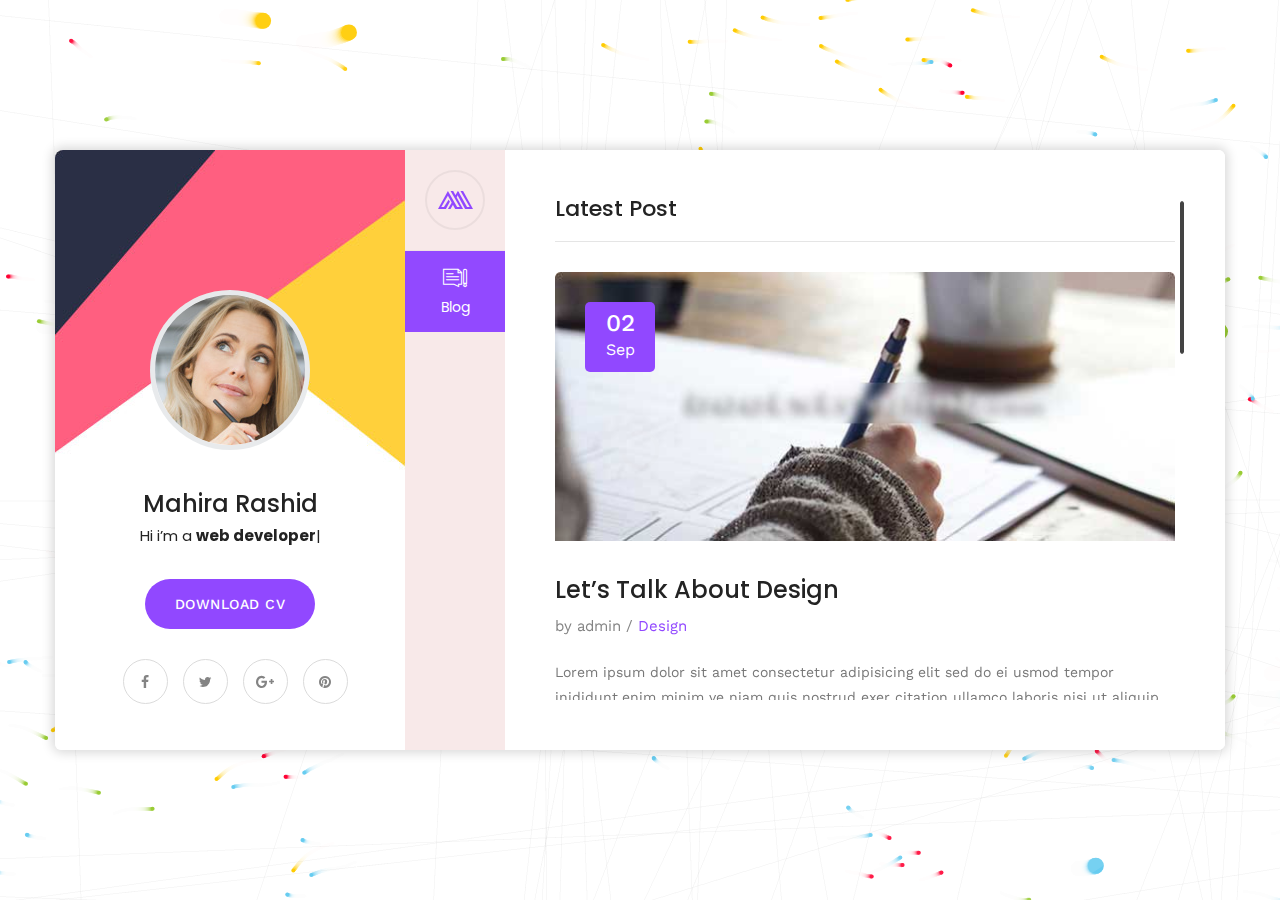
<file: blog-single.html>
﻿<!DOCTYPE html>
<html lang="en">
<head>
<meta charset="utf-8">
<title>Mahira | VCard | CV HTML Template</title>
<!-- Stylesheets -->
<link href="css/bootstrap.css" rel="stylesheet">
<link href="css/style.css" rel="stylesheet">
<link href="css/responsive.css" rel="stylesheet">

<!--Favicon-->
<link rel="shortcut icon" href="images/favicon.png" type="image/x-icon">
<link rel="icon" href="images/favicon.png" type="image/x-icon">
<!-- Responsive -->
<meta http-equiv="X-UA-Compatible" content="IE=edge">
<meta name="viewport" content="width=device-width, initial-scale=1.0, maximum-scale=1.0, user-scalable=0">
<!--[if lt IE 9]><script src="js/html5shiv.js"></script><![endif]-->
<!--[if lt IE 9]><script src="js/respond.js"></script><![endif]-->
</head>

<body>

<div class="page-wrapper default-version">
 	
    <!-- Preloader -->
    <div class="preloader"></div>

    <div class="page-background">
        <div class="image-1"><img src="images/icons/shape/icon-1.png" class="now-in-view" alt=""></div>
        <div class="image-7"><img src="images/icons/shape/icon-7.png" class="now-in-view" alt=""></div>
        <canvas id="canvas"></canvas>
    </div>

    <!-- Mobile menu -->
    <div class="mobile-menu">
        <div class="container">
            <!--Nav Outer-->
            <div class="nav-outer clearfix">
                <div class="logo"><a href="index.html"><img src="images/logo.png" alt=""></a></div>
                <!-- Main Menu -->
                <nav class="main-menu">
                    <div class="navbar-header">
                        <!-- Toggle Button -->      
                        <button type="button" class="navbar-toggle" data-toggle="collapse" data-target=".navbar-collapse">
                            <span class="icon-bar"></span>
                            <span class="icon-bar"></span>
                            <span class="icon-bar"></span>
                        </button>
                    </div>
                    
                    <div class="navbar-collapse collapse scroll-nav clearfix">
                        <ul class="navigation clearfix">
                            
                            <li class="current"><a href="#home">Home</a></li>
                            <li><a href="#about">About</a></li>
                            <li><a href="#resume">Resume</a></li>
                            <li><a href="#services">Services</a></li>
                            <li><a href="#work">Works</a></li>
                            <li><a href="#blog">Blog</a></li>
                            <li><a href="#contact">Contact</a></li>

                         </ul>
                    </div>
                </nav>
                <!-- Main Menu End-->                        
            </div>
            <!--Nav Outer End-->            
        </div>
    </div>
 	
    <div class="card-outer">
        <div class="scroll-box">
            <div class="container" data-animation-in="fadeInLeft" data-animation-out="fadeOutLeft">
                <div class="card-wrapper">
                    <div class="author-info" style="background-image:url(images/background/3.jpg)">
                        <div class="image"><img src="images/resource/user.png" alt=""></div>
                        <div class="author">
                            <h3>Mahira Rashid</h3>
                            <div class="designation">
                                Hi i’m
                                <div class="typing-title">
                                    <p>a <strong>web developer.</strong></p>
                                    <p>a <strong>web Designer.</strong></p>
                                    <p>a <strong>photographer.</strong></p>
                                </div>
                                <span class="typed-title"></span>
                            </div>
                        </div>
                        <div class="link-btn">
                            <a href="#" class="theme-btn btn-style-one">Download CV</a>
                        </div>
                        <ul class="social-icon-two">
                            <li><a href="#"><span class="fa fa-facebook"></span></a></li>
                            <li><a href="#"><span class="fa fa-twitter"></span></a></li>
                            <li><a href="#"><span class="fa fa-google-plus"></span></a></li>
                            <li><a href="#"><span class="fa fa-pinterest"></span></a></li>
                        </ul>
                    </div>
                    <div class="card-inner-box offsetleft">
                        <header class="header">
                            <ul class="main-menu">
                                <li class="home"><a class="logo" href="index.html"><img src="images/logo.png" alt=""></a></li>
                                <li class="active"><a href="#blog"><i class="flaticon-blog"></i>Blog</a></li>
                            </ul>
                        </header>

                        <!-- card item -->
                        <div class="card-blog single-post card-item active" id="blog" style="background-image:url(images/background/2.jpg)">
                            <div class="card-inner">
                                <h4 class="title">Latest Post</h4>
                                <div class="news-block">
                                    <div class="inner-box">
                                        <div class="image">
                                            <img src="images/resource/blog-1.jpg" alt="">
                                        </div>
                                        <div class="date"><strong>02</strong> <br>Sep</div>
                                        <div class="lower-content">
                                            <h4>Let’s Talk About Design</h4>
                                            <div class="post-meta">by admin  /  <span>Design</span></div>
                                            <div class="text">
                                                <p>Lorem ipsum dolor sit amet consectetur adipisicing elit sed do ei usmod tempor inididunt.enim minim ve niam quis nostrud exer citation ullamco laboris nisi ut aliquip ex commodo conse inquat duis aute irure dolor.cepteur sint occaecat cupidatat non proident sunt culpa qui officia deserunt.</p>
                                                <p>Enim ipsam voluptatem quia voluptas sit aspernatur aut odit aut fugit sed quia consequuntur. magni dolores eos ratione voluptatem sequinesc. neque porro quisquam est qui dolorem ipsum quia dolor sit amet consectetur.</p>
                                            </div>
                                        </div>
                                    </div>
                                </div>
                                <!-- share box -->
                                <ul class="share-box">
                                    <li><strong>Tags:</strong></li>
                                    <li><a href="#">Idea,</a></li>
                                    <li><a href="#">Service,</a></li>
                                    <li><a href="#">Growth</a></li>
                                </ul>
                                <!-- Comments Area -->
                                <div class="comments-area">
                                    <div class="group-title"><h2>02 Comments</h2></div>
                                    
                                    <!--Comment Box-->
                                    <div class="comment-box">
                                        <div class="comment">
                                            <div class="author-thumb"><img src="images/resource/author-2.jpg" alt=""></div>
                                            <div class="comment-inner">
                                                <div class="comment-info clearfix"><strong>Neil Roberts</strong><div class="comment-time">26 Nov,2018 At 8:30am</div></div>
                                                <div class="text">Bring to the table win-win survival strategies to ensure proactive domination. At the end of the day, going forward</div>
                                                <a class="comment-reply" href="#"><span class="icon fa fa-mail-reply"></span> Reply</a>
                                            </div>
                                        </div>
                                    </div>
                                    
                                    <!--Comment Box-->
                                    <div class="comment-box">
                                        <div class="comment">
                                            <div class="author-thumb"><img src="images/resource/author-3.jpg" alt=""></div>
                                            <div class="comment-inner">
                                                <div class="comment-info clearfix"><strong>Edward Chapman</strong><div class="comment-time">26 Nov,2018 At 8:30am</div></div>
                                                <div class="text">Bring to the table win-win survival strategies to ensure proactive domination. At the end of the day, going forward</div>
                                                <a class="comment-reply" href="#"><span class="icon fa fa-mail-reply"></span> Reply</a>
                                            </div>
                                        </div>
                                    </div>
                                    
                                </div>
                                <!-- Contact Form -->
                                <div class="contact-form">
                                    <!--Comment Form-->
                                    <form method="post" action="sendemail.php" id="contact-form">
                                        <div class="row clearfix">
                                            
                                            <div class="col-md-6 form-group">
                                                <input type="text" name="username" placeholder="Name" required>
                                            </div>
                                            
                                            <div class="col-md-6 form-group">
                                                <input type="email" name="email" placeholder="Email" required>
                                            </div>

                                            <div class="col-lg-12 col-md-12 form-group">
                                                <textarea name="message" placeholder="Message"></textarea>
                                            </div>
                                            
                                            <div class="col-lg-12 col-md-12 form-group">
                                                <button class="theme-btn btn-style-two" type="submit" name="submit-form">Submit Now </button>
                                            </div>
                                            
                                        </div>
                                    </form>
                                        
                                </div>
                                <!--End Contact Form -->
                            </div>
                        </div>
                        <!-- end item -->

                    </div>
                </div>
                    
            </div>
        </div>
            
    </div>

</div>
<!--End pagewrapper-->


<script src="js/jquery.js"></script> 

<script src="js/bootstrap.min.js"></script>
<script src="js/jquery.mCustomScrollbar.concat.min.js"></script>
<script src="js/owl.js"></script>
<script src="js/wow.js"></script>
<script src="js/appear.js"></script>
<script src="js/jquery.fancybox.js"></script>
<script src="js/element-in-view.js"></script>
<script src="js/knob.js"></script>
<script src="js/validate.js"></script>
<script src="js/mousemoveparallax.js"></script>
<script src="js/pagenav.js"></script>
<script src="js/jquery-type.js"></script>
<script src="js/particle-alone.js"></script>
<script src="js/jquery.nicescroll.min.js"></script>
<script src="js/script.js"></script>

<!--Google Map APi Key-->
<script src="http://ditu.google.cn/maps/api/js?key=AIzaSyATY4Rxc8jNvDpsK8ZetC7JyN4PFVYGCGM"></script>
<script src="js/gmaps.js"></script>
<script src="js/map-script.js"></script>
<!--End Google Map APi-->

</body>
</html>
</file>
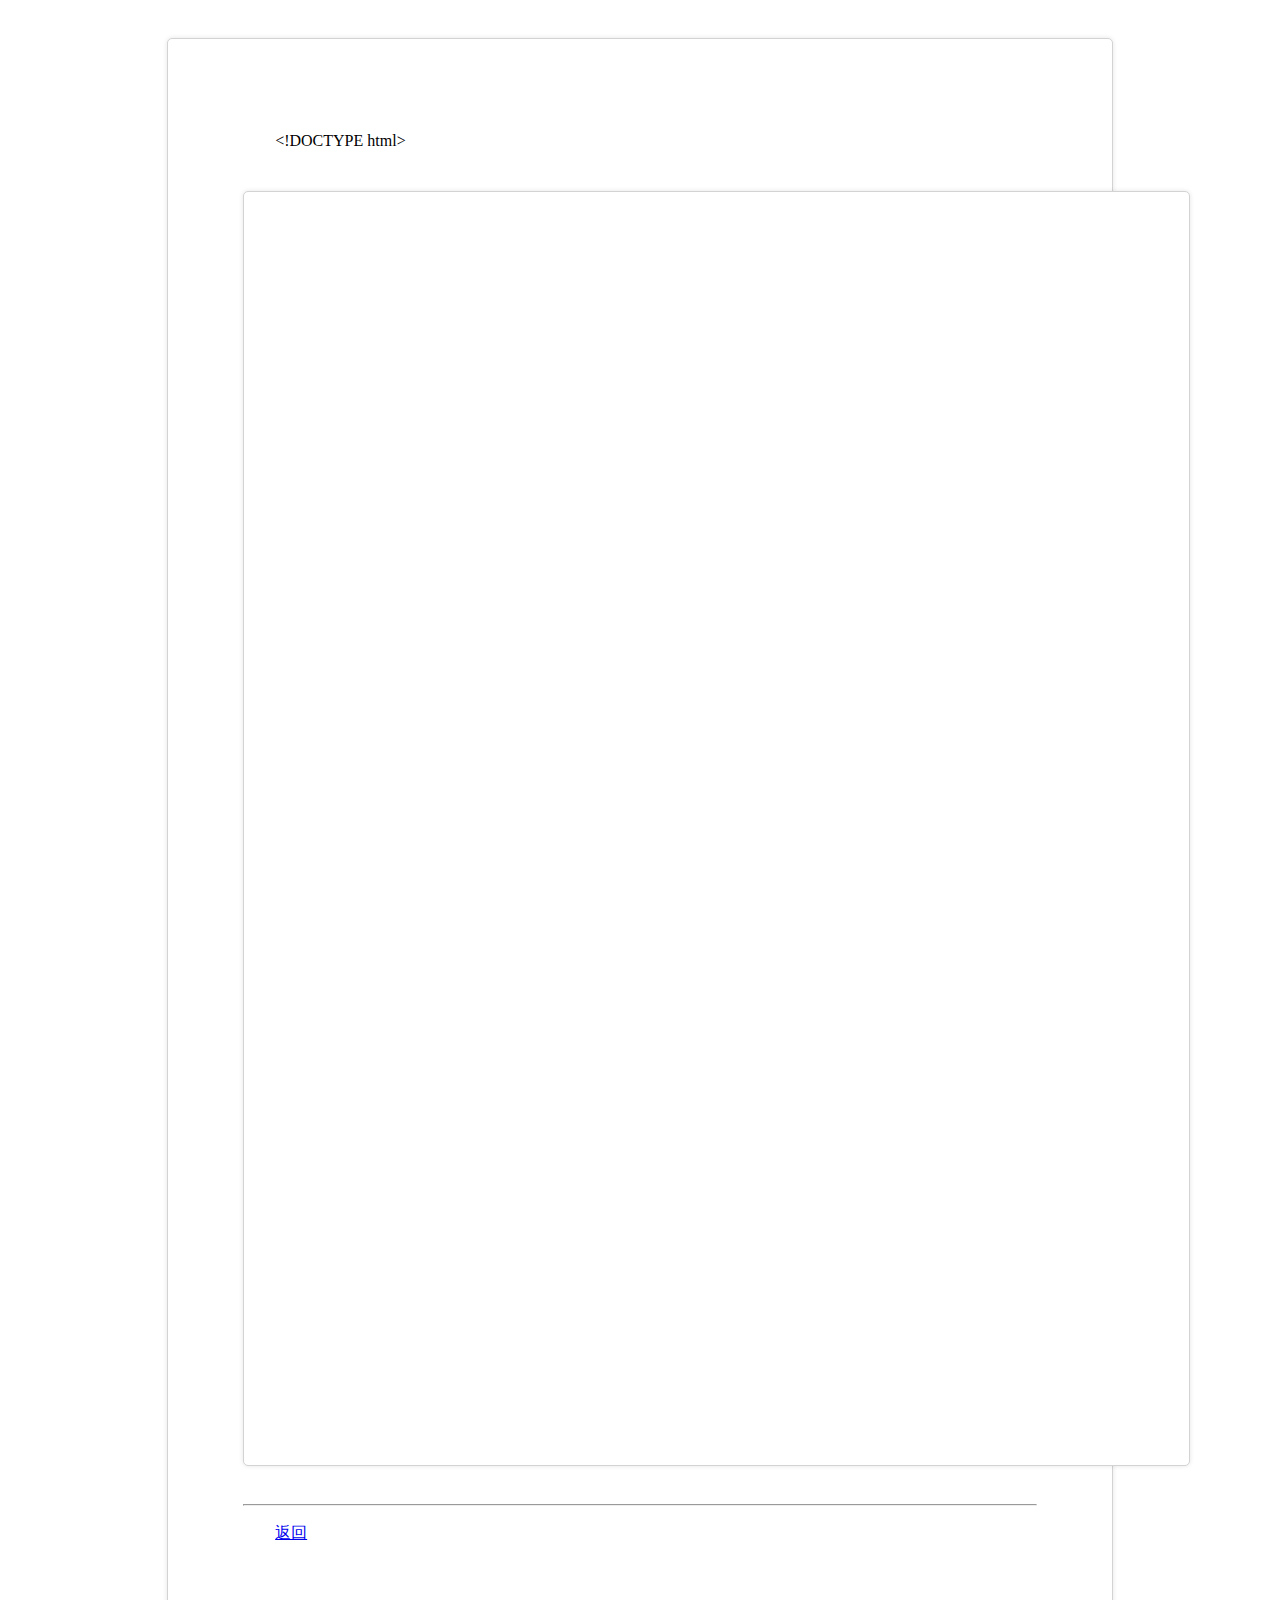
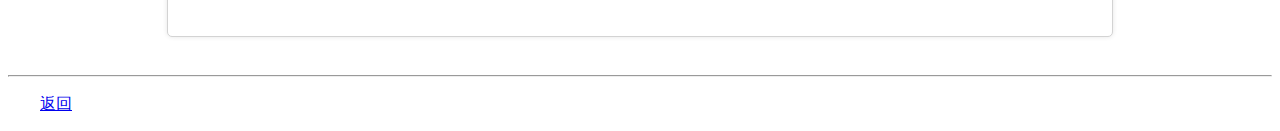
<file: showmd.html>
<!DOCTYPE html>
<html lang="zh-cmn-Hans">

<head>
  <meta charset="UTF-8">
  <meta name="viewport" content="width=device-width, initial-scale=1.0">
  <meta http-equiv="X-UA-Compatible" content="ie=edge">
  <title>Prism代码语法高亮</title>

  <!--<link href="https://cdn.bootcss.com/prism/1.25.0/themes/prism-okaidia.css" rel="stylesheet">-->
  <link rel="stylesheet" href="/css/font-awesome.min.css">

  <link href="/css/prism.css" rel="stylesheet">
  <link href="/css/prism-line-numbers.css" rel="stylesheet">
  <script src="/js/marked.js" type="text/javascript" charset="utf-8"></script>
  <script src="/js/prism.js"></script>
  <script src="/js/jquery.min.js"></script>

  <style>
    #content {
      width: 21cm;
      min-height: 29.7cm;
      padding: 2cm;
      margin: 1cm auto;
      border: 1px #D3D3D3 solid;
      border-radius: 5px;
      background: white;
      box-shadow: 0 0 5px rgba(0, 0, 0, 0.1);
    }

    mark {
      font-family: 宋体, "Courier New";
      background-color: #66FF33;
    }

    h1,
    h2 {
      text-align: center;
      font-family: "Arial", "Microsoft YaHei";
      font-weight: normal;
      line-height: 1.1;
    }

    h3,
    h4 {
      text-align: left;
      font-family: "Arial", "楷体";
      font-weight: normal;
      line-height: 1.1;
    }

    figure {
      width: 19cm;
      max-width: 19cm;
      text-align: center;
      text-indent: 0em;
    }

    figure img {
      height: auto;
      width: auto;
      max-width: 100%;
    }

    figure table {
      height: auto;
      width: auto;
      max-width: 100%;
    }

    p {
      font-family: 宋体, "verdana";
      text-indent: 2em;
      line-height: 1.4em;
    }

    ol,
    ul {
      list-style: none;
      padding: 0;
      margin: 0;
    }

    li:before {
      content: "\f00c";
      /* FontAwesome Unicode */
      font-family: FontAwesome;
      display: inline-block;
      margin-left: -0.3em;
      /* same as padding-left set on li */
      width: 1.5em;
      /* same as padding-left set on li */
    }

    li {
      text-indent: -1em;
      padding-left: 2cm;
      font-family: 宋体, "verdana";
      list-style-position: outside;
      line-height: 1.4em;
    }

    mark {
      background-color: #66FF33;
    }

    h5 {
      font-family: "Arial", "楷体";
      font-weight: normal;
      line-height: 1.1;
    }

    table.tableStyle {
      font-family: verdana, arial, sans-serif;
      font-size: 11px;
      color: #333333;
      border: 1px #999999;
      border-collapse: collapse;
      margin: 0 auto;
    }

    table.tableStyle th {
      background: #C7EDCC;
      padding: 8px;
      border: 1px solid #999999;
    }

    table.tableStyle td {
      background: #fffae0;
      padding: 8px;
      border: 1px solid #999999;
    }
  </style>
</head>

<body>

  <div id="content"></div>

  <script>
    function GetQueryValue(queryName) {
      let reg = new RegExp("(^|&)" + queryName + "=([^&]*)(&|$)", "i");
      let r = window.location.search.substr(1).match(reg);
      if (r != null) {
        return decodeURI(r[2]);
      } else {
        return null;
      }
    }

    // 向服务器发送请求
    $.ajax({
      type: "get",
      url: GetQueryValue("mdfile"),
      async: true,
      dataType: "text",
      success: function (data) {
        data = data.replace(/```mssql/g, "```sql");
        data = data.replace(/```mysql/g, "```sql");

        let ht = marked(data);
        ht = ht.replace(/<table/g, "<table class='tableStyle'");

        document.getElementById('content').innerHTML = ht.replace(/<pre/g, "<pre class='line-numbers'");

        $('#content code').map(function () {
          Prism.highlightElement(this);
        });

        $("[class |='line-numbers language']").dblclick(function () {
          const oInput = document.createElement('textarea');
          // 把文字放进input中，供复制
          oInput.value = $(this).text();
          document.body.appendChild(oInput);
          // 选中创建的input
          oInput.select();
          // 执行复制方法， 该方法返回bool类型的结果，告诉我们是否复制成功
          const copyResult = document.execCommand('copy')
          // 操作中完成后 从Dom中删除创建的input
          document.body.removeChild(oInput)
          // 根据返回的复制结果 给用户不同的提示
          if (copyResult) {
            //alert('DDL已复制到粘贴板')
          } else {
            alert('复制失败')
          }
        });
      }
    });
  </script>
  <hr>
  <p><a href="javascript:history.go(-1)">返回</a></p>

</body>

</html>
</file>
<file: css/responsive.css>
@media only screen and (max-width: 1900px){

	.page-wrapper{
		overflow:hidden;
	}
}


@media only screen and (min-width: 1200px){
	.container {
		padding: 0px;
	}
}

@media only screen and (max-width: 1200px){

}

@media only screen and (max-width: 1199px) and (min-width: 768px){
	.author-info {
		left: 15px;
	}
}

@media only screen and (max-width: 1199px){
	.main-menu .navbar-collapse {
	   max-height:300px;
	   float:none;
	   width:100%;
	   padding:10px 0px 0px;
	   border:none;
	   margin:0px 0px 15px;
	   -ms-border-radius:3px;
	   -moz-border-radius:3px;
	   -webkit-border-radius:3px;
	   -o-border-radius:3px;
	   border-radius:3px;
	   box-shadow:none;
	}

	.main-menu .collapse.in,
	.main-menu .collapsing{
		padding:10px 0px 0px;
		border:none;
		margin:0px 0px 15px;
		-ms-border-radius:3px;
		-moz-border-radius:3px;
		-webkit-border-radius:3px;
		-o-border-radius:3px;
		border-radius:3px;
		box-shadow:none;	
		background: #333;
	}

	.main-menu .navbar-header{
		position:relative;
		float:none;
		display:block;
		width:100%;
		right:0px;
		padding: 10px 0;
		text-align: right;
	}
	
	.main-menu .navbar-header .navbar-toggle{
		display:inline-block;
		z-index:20;
		border:1px solid #9147ff;
		float:none;
		margin:0px 0px 0px 0px;
		border-radius:0px;
		background:#9147ff;
	}
	
	.main-menu .navbar-header .navbar-toggle .icon-bar{
		background:#ffffff;	
	}
	
	.main-menu .navbar-collapse > .navigation{
		margin:0px !important;
		width:100% !important;
		border-top:none;
		padding: 15px 0;
		background: #333;
	}
	
	.main-menu .navbar-collapse > .navigation > li{
		margin:0px !important;
		float:none !important;
		padding:0px !important;
		width:100%;
	}
	
	.main-menu .navigation > li > a,
	.main-menu .navigation > li > ul:before{
		border:none;	
	}
	
	.main-menu .navbar-collapse > .navigation > li > a{
		padding:10px 10px !important;
		border:none !important;
		font-size: 16px !important;
		font-weight: 500;
	}
	
	.main-menu .navigation li.dropdown > a:after,
	.main-menu .navigation > li.dropdown > a:before,
	.main-menu .navigation > li > ul > li > a::before,
	.main-menu .navigation > li > ul > li > ul > li > a::before{
		color:#ffffff !important;
		right:15px;
		font-size:16px;
		display:none !important;
	}
	
	.main-menu .navbar-collapse > .navigation > li > ul,
	.main-menu .navbar-collapse > .navigation > li > ul > li > ul{
		position:relative;
		border:none;
		float:none;
		visibility:visible;
		opacity:1;
		display:none;
		margin:0px;
		left:auto !important;
		right:auto !important;
		top:auto !important;
		padding:0px;
		outline:none;
		width:100%;
		background:#333333;
		-webkit-border-radius:0px;
		-ms-border-radius:0px;
		-o-border-radius:0px;
		-moz-border-radius:0px;
		border-radius:0px;
		transition:none !important;
		-webkit-transition:none !important;
		-ms-transition:none !important;
		-o-transition:none !important;
		-moz-transition:none !important;
	}
		
	.main-menu .navbar-collapse > .navigation > li > ul,
	.main-menu .navbar-collapse > .navigation > li > ul > li > ul{
		border-top:1px solid rgba(255,255,255,1) !important;	
	}
	
	.main-menu .navbar-collapse > .navigation > li,
	.main-menu .navbar-collapse > .navigation > li > ul > li,
	.main-menu .navbar-collapse > .navigation > li > ul > li > ul > li{
		border-bottom:none;
		opacity:1 !important;
		top:0px !important;
		left:0px !important;
		visibility:visible !important;
	}
	
	.main-menu .navbar-collapse > .navigation > li > ul > li:first-child,
	.main-menu .navbar-collapse > .navigation > li > ul > li > ul > li:first-child{
		border-top:none !important;	
	}
	
	.main-menu .navbar-collapse > .navigation > li:first-child{
		border:none;	
	}
	
	.main-menu .navbar-collapse > .navigation > li > a,
	.main-menu .navbar-collapse > .navigation > li > ul > li > a,
	.main-menu .navbar-collapse > .navigation > li > ul > li > ul > li > a{
		padding: 10px 25px !important;
		line-height:22px;
		color:#ffffff;
		background:#333333;
		text-align:left;
		display: block;
	}
	
	.main-menu .navbar-collapse > .navigation > li > a:hover,
	.main-menu .navbar-collapse > .navigation > li > a:active,
	.main-menu .navbar-collapse > .navigation > li > a:focus{
		background:#9147ff;
	}
	
	.main-menu .navbar-collapse > .navigation > li:hover > a,
	.main-menu .navbar-collapse > .navigation > li > ul > li:hover > a,
	.main-menu .navbar-collapse > .navigation > li > ul > li > ul > li:hover > a,
	.main-menu .navbar-collapse > .navigation > li.current > a,
	.main-menu .navbar-collapse > .navigation > li.current-menu-item > a{
		background:#333333;
		color:#9147ff !important;
	}
	
	.main-menu .navbar-collapse > .navigation li.dropdown .dropdown-btn,
	.header-style-two .nav-outer .btn-outer{
		display:block;
	}
	
	.main-menu .navbar-collapse > .navigation li.dropdown:after,
	.main-menu .navigation > li > ul:before,
	.main-slider .bordered-layer,
	.featured-block-two .inner-box .number,
	.testimonial-section .owl-nav,
	.main-slider .text br{
		display:none !important;	
	}
	
	.fixed-header .info-options,
	.testimonial-section .owl-carousel{
		padding:0px !important;
	}
	.navbar-collapse.collapse {
		display: none !important;
	}
	.navbar-collapse.collapse.in {
		display: block !important;
	}
	.navbar-collapse.collapse {
	    height: auto!important;
	    padding-bottom: 0;
	    overflow-y: scroll !important;
	    overflow-x: visible!important;
	}
	
	/**/
	.card-outer .card-wrapper {
	    background: transparent;
	}
	.default-version .card-outer .card-wrapper {
		box-shadow: none;
	}
	.parallax-container {
		display: none;
	}
	.card-outer {
		position: relative;
		display: block;
		padding-top: 15px;
	}
	.card-outer .card-inner-box.offsetleft {
		margin-left: 0px;
	}
	.author-info {
		position: relative;
		display: none;
	}
	.card-inner-box .card-item {
	    left:  0!important;
	    position: relative;
	    background-color: #fff;
	    padding-left: 0;
	    padding-right: 0;
	    max-width: 100%;
	}

	.header {
		display: none;
	    bottom:  inherit;
	    background: white;
	    top: 8px;
	}

	.header ul li a.logo {margin: 0;height:  inherit;width:  inherit;border-radius:  inherit;line-height: 61px;padding: 9.5px 0px;border:  0px;}

	.header ul li {
	    border-bottom: 0px;
	    display:  inline-block;
	    vertical-align:  middle;
	    margin-bottom: 5px;
	}

	.header ul li:before {
	    display: none;
	}

	.header ul li.active a.logo {
	    background-color: #f8e9e9;
	}
	.card-outer .card-inner-box {
		margin-top: 65px;
		background: transparent;
		
	}
	.card-outer .card-inner-box.offsetleft {
		transform: translate(0px);
	}
	.card-inner-box .card-item {
	    opacity: 1 !important;
	    visibility: visible !important;
	    z-index: 10;
	    animation-name: none;
	    border-top-left-radius: 6px !important;
	    border-bottom-left-radius: 6px !important;
	}
	.page-background #canvas {
		display: none;
	}
	.contact-form {
	    position: relative;
	}
	.mobile-menu {
		display: block;
	}
	.card-item .card-inner {
		overflow: visible !important;
	}

}

@media only screen and (max-width: 767px){

}

@media only screen and (max-width: 500px){
	.news-block .date {
		top: 0;
		left: 0;
	}
}
</file>
<file: css/prism.css>
/* PrismJS 1.25.0
https://prismjs.com/download.html#themes=prism&languages=[base64]&plugins=line-numbers+jsonp-highlight+inline-color */
code[class*=language-],pre[class*=language-]{color:#000;background:0 0;text-shadow:0 1px #fff;font-family:Consolas,Monaco,'Andale Mono','Ubuntu Mono',monospace;font-size:1em;text-align:left;white-space:pre;word-spacing:normal;word-break:normal;word-wrap:normal;line-height:1.5;-moz-tab-size:4;-o-tab-size:4;tab-size:4;-webkit-hyphens:none;-moz-hyphens:none;-ms-hyphens:none;hyphens:none}code[class*=language-] ::-moz-selection,code[class*=language-]::-moz-selection,pre[class*=language-] ::-moz-selection,pre[class*=language-]::-moz-selection{text-shadow:none;background:#b3d4fc}code[class*=language-] ::selection,code[class*=language-]::selection,pre[class*=language-] ::selection,pre[class*=language-]::selection{text-shadow:none;background:#b3d4fc}@media print{code[class*=language-],pre[class*=language-]{text-shadow:none}}pre[class*=language-]{padding:1em;margin:.5em 0;overflow:auto}:not(pre)>code[class*=language-],pre[class*=language-]{background:#f5f2f0}:not(pre)>code[class*=language-]{padding:.1em;border-radius:.3em;white-space:normal}.token.cdata,.token.comment,.token.doctype,.token.prolog{color:#708090}.token.punctuation{color:#999}.token.namespace{opacity:.7}.token.boolean,.token.constant,.token.deleted,.token.number,.token.property,.token.symbol,.token.tag{color:#905}.token.attr-name,.token.builtin,.token.char,.token.inserted,.token.selector,.token.string{color:#690}.language-css .token.string,.style .token.string,.token.entity,.token.operator,.token.url{color:#9a6e3a;background:hsla(0,0%,100%,.5)}.token.atrule,.token.attr-value,.token.keyword{color:#07a}.token.class-name,.token.function{color:#dd4a68}.token.important,.token.regex,.token.variable{color:#e90}.token.bold,.token.important{font-weight:700}.token.italic{font-style:italic}.token.entity{cursor:help}
pre[class*=language-].line-numbers{position:relative;padding-left:3.8em;counter-reset:linenumber}pre[class*=language-].line-numbers>code{position:relative;white-space:inherit}.line-numbers .line-numbers-rows{position:absolute;pointer-events:none;top:0;font-size:100%;left:-3.8em;width:3em;letter-spacing:-1px;border-right:1px solid #999;-webkit-user-select:none;-moz-user-select:none;-ms-user-select:none;user-select:none}.line-numbers-rows>span{display:block;counter-increment:linenumber}.line-numbers-rows>span:before{content:counter(linenumber);color:#999;display:block;padding-right:.8em;text-align:right}
span.inline-color-wrapper{background:url([data-uri]);background-position:center;background-size:110%;display:inline-block;height:1.333ch;width:1.333ch;margin:0 .333ch;box-sizing:border-box;border:1px solid #fff;outline:1px solid rgba(0,0,0,.5);overflow:hidden}span.inline-color{display:block;height:120%;width:120%}
</file>
<file: css/style.css>
/* Mahira HTML Template*/

/************ TABLE OF CONTENTS ***************
1. Fonts
2. Reset
3. Global
4. Header
5. About
6. Resume
7. Services
8. Works
9. Blog
10. Contact
**********************************************/

/*** 

====================================================================
	Fonts
====================================================================

 ***/

@import url('https://fonts.googleapis.com/css?family=Poppins:400,500,600,700,800|Work+Sans:400,500,700');

/*font-family: 'Poppins', sans-serif;
font-family: 'Work Sans', sans-serif;*/

@import url('font-awesome.css');
@import url('flaticon.css');
@import url('animate.css');
@import url('owl.css');
@import url('jquery-ui.css');
@import url('jquery.fancybox.min.css');
@import url('jquery.mCustomScrollbar.min.css');
@import url('custom-animate.css');
@import url('multi-scroll.css');

/*** 

====================================================================
	Reset
====================================================================

 ***/

* {
	margin:0px;
	padding:0px;
	border:none;
	outline:none;
}

/*** 

====================================================================
	Global Settings
====================================================================

 ***/

body {
	font-size:15px;
	color:#777777;
	line-height:1.7em;
	font-weight:400;
	background:#ffffff;
	-webkit-font-smoothing: antialiased;
	-moz-font-smoothing: antialiased;
	font-family: 'Work Sans', sans-serif;
}

a{
	text-decoration:none;
	cursor:pointer;
	color:#fc6183;
}

a:hover,a:focus,a:visited{
	text-decoration:none;
	outline:none;
}

h1,h2,h3,h4,h5,h6 {
	position:relative;
	font-weight:normal;
	background:none;
	margin:0px;
	line-height:1.6em;
	font-family: 'Poppins', sans-serif;
}

textarea{
	overflow:hidden;
}

p{
	font-size: 14px;
	position:relative;
	line-height:1.8em;	
	margin-bottom: 0;
	color: #777777;
}

::-webkit-input-placeholder{color: inherit;}
::-moz-input-placeholder{color: inherit;}
::-ms-input-placeholder{color: inherit;}

.auto-container{
	position:static;
	max-width:1200px;
	padding:0px 15px;
	margin:0 auto;
}

.medium-container{
	max-width:850px;
}

.page-wrapper{
	position:relative;
	margin:0 auto;
	width:100%;
	min-width:300px;
	background-position: center;
	background-repeat: repeat;
}

.page-wrapper.bg-lines{
	background-image: url(../images/icons/line.png);
}


ul,li{
	list-style:none;
	padding:0px;
	margin:0px;	
}

.centered{
	text-align:center;	
}

.theme-btn{
	display:inline-block;
	letter-spacing: .5px;
	transition:all 0.3s ease;
	-moz-transition:all 0.3s ease;
	-webkit-transition:all 0.3s ease;
	-ms-transition:all 0.3s ease;
	-o-transition:all 0.3s ease;
}

/*Btn Style One*/
.btn-style-one{
	position:relative;
	font-size:14px;
	line-height:22px;
	text-align: center;
	padding:14px 30px;
	color:#ffffff;
	font-weight:500;
	text-transform: uppercase;
	letter-spacing:.5px;
	-webkit-border-radius: 40px;
	-moz-border-radius: 40px;
	-ms-border-radius: 40px;
	-o-border-radius: 40px;
	border-radius: 40px;
	background: #9147ff;
}

.btn-style-one:hover{
	color: #fff;
	background: #222;
}

/*Btn Style two*/
.btn-style-two{
	position:relative;
	font-size:14px;
	line-height:22px;
	text-align: center;
	padding: 13px 30px;
	color:#222;
	font-weight:500;
	text-transform: uppercase;
	letter-spacing:.5px;
	-webkit-border-radius: 40px;
	-moz-border-radius: 40px;
	-ms-border-radius: 40px;
	-o-border-radius: 40px;
	border-radius: 40px;
	background: transparent;
	border: 1px solid #d9d9d9;
}

.btn-style-two:hover{
	color: #ffffff;
	background: #9147ff;
	border-color: #9147ff;
}


/*Social Icon One*/

.social-icon-one{
	position:relative;
}

.social-icon-one li{
	position:relative;
	margin-left:10px;
	display:inline-block;
}

.social-icon-one li a{
	font-size:14px;
	color:#111111;
}

.social-icon-one li a:hover{
	color:#1d1d1d;
}

/*Social Icon two*/

.social-icon-two{
	position:relative;
}

.social-icon-two li{
	position:relative;
	margin-left:10px;
	display:inline-block;
}

.social-icon-two li a{
	font-size:14px;
	color: #848484;
	height:  45px;
	width:  45px;
	text-align:  center;
	line-height:  45px;
	border: 1px solid #dbdbdb;
	display:  inline-block;
	border-radius: 50%;
	transition: .5s ease;
}

.social-icon-two li a:hover{
	color:#fff;
	background-color: #9147ff;
}

.theme_color{
	color:#fc6183;	
}

.preloader{
	position:fixed;
	left:0px;
	top:0px;
	width:100%;
	height:100%;
	z-index:999999;
	background-color:#ffffff;
	background-position:center center;
	background-repeat:no-repeat;
	background-image:url(../images/icons/preloader.svg);
}

img{
	display:inline-block;
	max-width:100%;
	height:auto;	
}

/* page background */
.page-background {
	position: fixed;
    overflow: hidden;
    top: 0;
    left: 0;
    width: 100%;
    height: 100%;
	background-image: -moz-linear-gradient( 110deg, rgb(145,71,255) 0%, rgb(121,39,245) 100%);
    background-image: -webkit-linear-gradient( 110deg, rgb(145,71,255) 0%, rgb(121,39,245) 100%);
    background-image: -ms-linear-gradient( 110deg, rgb(145,71,255) 0%, rgb(121,39,245) 100%);
}

.page-background .image-1 {
	position: absolute;
	left: 0;
	top: 0;
}

.page-background .image-7 {
	position: absolute;
	right: 0;
	bottom: 0px;
}

/* parallax container */

.parallax-container {
    position: absolute;
    left: 0;
    top: 0;
    width: 100%;
    height: 100%;
}

.parallax-container .image-2 {
	position: absolute;
	left: 120px;
	top: 50%;
}

.parallax-container .image-3 {
	position: absolute;
	left: 50%;
	top: 90px;
}

.parallax-container .image-4 {
	position: absolute;
	right: 30%;
	top: 5px;
}

.parallax-container .image-5 {
	position: absolute;
	right: 150px;
	bottom: 50%;
}

.parallax-container .image-6 {
	position: absolute;
	left: 30%;
	bottom: 50px;
}


.card-outer {
    position: fixed;
    display: flex;
    flex-direction: row;
    flex-wrap: wrap;
    justify-content:  center;
    align-items:  center;
    height:  100%;
    width:  100%;
    top:  0;
    left:  0;
}

.card-outer .container {
	position: relative;
}


/*** 

====================================================================
	Header
====================================================================

 ***/

.header {
	position: absolute;
	left: 0;
	top: 0;
	bottom: 0;
	background-color: #f8e9e9;
	border-radius: 5px;
	transition: .5s ease;
	z-index: 99;
	overflow: hidden;
}

.card-outer .card-inner-box.offsetleft .header {
	border-radius: 0px;
}

.header ul {
	text-align: center;
}

.header ul li {
	position: relative;
	min-width: 100px;
	border-bottom: 1px solid #f0e2e2;
}

.header ul li:last-child {
	border-bottom: 0px;
}

.header ul li a.logo {
    border: 2px solid #ebdddd;
    border-radius: 50%;
    height: 60px;
    width: 60px;
    padding: 0 0;
    line-height: 54px;
    margin: 20px auto;
}

.header ul li.active a.logo {
	background-color: transparent;
}

.header ul li a {
	position: relative;
	color: #212121;
	padding: 15px 21px 12px;

	display:  block;
	font-size:  14px;
	font-family:  'Poppins', sans-serif;
	background: #f8e9e9;
	z-index: 99;
}

.header ul li:before {
	position: absolute;
	content: '';
	background-color: #9147ff;
	height: 50px;
	width: 50px;
	right: 10px;
	top: 15px;
	transform: rotate(45deg);
	transition:  .5s ease;
}

.header ul li.active:before {
	right: 0;
	z-index: 99;
}

.header ul li.home:before {
	display: none;
}

.header ul li a i {
	display:  block;
	color: #838383;
	font-size: 24px;
	margin-bottom: 3px;
}

.header ul li.active a {
    background: #9147ff;
    color: #fff;
}

.header ul li.active a i {
    color: #fff;
}

/* Mobile menu */

.mobile-menu {
    background: #fff;
    position: fixed;
    top: 0;
    left: 0;
    width: 100%;
    z-index: 9999;
    display: none;
    box-shadow: 0 0 40px rgba(0, 0, 0, 0.1);
}

.mobile-menu .nav-outer {
	position: relative;
}

.mobile-menu .logo {
    position: absolute;
    left: 0;
    top: 0;
    z-index: 99;
    border-right: 1px solid #ececec;
    padding: 13px 0;
    padding-right: 24px;
}

/*** 

====================================================================
	Card item
====================================================================

 ***/

.card-outer .card-wrapper {
	background-color: #fff;
	border-radius: 7px;
	overflow: hidden;
}

.card-outer .card-inner-box {
	position: relative;
	min-height: 600px;
	background-image: -moz-linear-gradient( 110deg, rgb(145,71,255) 0%, rgb(121,39,245) 100%);
	background-image: -webkit-linear-gradient( 110deg, rgb(145,71,255) 0%, rgb(121,39,245) 100%);
	background-image: -ms-linear-gradient( 110deg, rgb(145,71,255) 0%, rgb(121,39,245) 100%);
	transition: 1s ease;
}

.card-outer .card-inner-box.offsetleft {
	transition: .5s ease;
	transform: translate(350px);
}

.card-item {
    position: absolute;
    border-radius: 6px;
    border-top-left-radius: 0px;
    border-bottom-left-radius: 0px;
    top: 0;
    left: 100px;
    right: 0;
    bottom: 0;
    opacity: 0;
    visibility: hidden;
    z-index: 8;
    max-width: 720px;
}

.card-inner-box.active .card-item {
	border-top-left-radius: 0px;
	border-bottom-left-radius: 0px;
    background-repeat: no-repeat;
    background-position: right center;
}

.card-item .card-inner {
	height: 100%;
	transition: .5s ease;
}

.card-inner-box .card-home {
	text-align: center;
	left: 120px;
	background-position: center;
	background-repeat: no-repeat;
	background-size: cover;
	border-radius: 6px;
	max-width: 1050px;
	padding-top: 80px;
}

.card-item.active {
	opacity: 1;
	visibility: visible;
	z-index: 10;
	transition: visibility 1s linear, opacity 0.5s linear;
}

.card-item.hide-item {
	opacity: 0;
	visibility: hidden;
	z-index: 9;
}

.card-home .image {
	width: 160px;
	height: 160px;
	margin: 0 auto;
	margin-bottom: 25px;
	background: #fff;
	border-radius: 50%;
}

.card-home .image img {
	border: 5px solid rgba(31, 53, 67, 0.10);
	border-radius: 50%;
}

.card-home .author h3 {
	font-weight: 500;
	color: #222;
}

.card-home .author .designation {
	font-family: 'Poppins', sans-serif;
	font-size: 15px;
	margin-bottom: 25px;
	color: #222;
}

.card-home .text {
	font-size: 18px;
	max-width: 600px;
	margin: 0 auto;
	margin-bottom: 25px;
	color: #222;
}

.card-home .link-btn {
	margin-bottom: 20px;
}

.card-home .theme-btn {
	margin: 7px 10px;
	min-width: 180px;
}

/* author info */
.author-info {
	position: absolute;
	left: 0px;
	top: 0;
	bottom: 0;
	text-align: center;
	padding: 50px 15px;
	padding-top: 140px;
	min-width: 350px;
	border-bottom-left-radius: 6px;
	border-top-left-radius: 8px;
	background-repeat: no-repeat;
	background-position: center;
}

.author-info .image {
	width: 160px;
	height: 160px;
	border-radius: 50%;
	margin: 0 auto;
	margin-bottom: 35px;
	background: #fff;
}

.author-info .image img {
	border: 5px solid rgba(31, 53, 67, 0.10);
	border-radius: 50%;
}

.author-info .author h3 {
	font-weight: 500;
	color: #222;
}

.author-info .author .designation {
	font-family: 'Poppins', sans-serif;
	font-size: 15px;
	margin-bottom: 30px;
	color: #222;
}

.author-info .text {
	font-size: 18px;
	max-width: 600px;
	margin: 0 auto;
	margin-bottom: 30px;
	color: #222;
}

.author-info .link-btn {
	margin-bottom: 30px;
}

.author-info .theme-btn {
	margin: 0 10px;
}

/*** 

====================================================================
	About Us	
====================================================================

***/

.card-about {
	padding: 50px 50px;
}

.card-about .title {
	font-size: 22px;
	font-weight: 500;
	color: #222;
	margin-bottom: 20px;
}

.card-about .text {
	position: relative;
	margin-bottom: 20px;
}

.card-about .info-list {
	margin-bottom: 28px;
	padding-bottom: 20px;
	border-bottom: 1px solid #e5e5e5;
}

.card-about .list-style-one {
	position: relative;
}

.card-about .list-style-one li {
	position: relative;
	color: #848484;
	margin-bottom: 10px;
}

.card-about .list-style-one li strong {
	color: #222;
}

.skill-section .row{
	margin: 0 -60px;
}

.skill-section .skill-block{
	padding: 0 60px;
}

.skill-block{
	position: relative;
	margin-bottom: 30px;
	text-align:  left;
}

.skill-block .inner-box{
	position: relative;
	display:  inline-block;
}

.skill-block .graph-outer{
	position: relative;
	left: 0;
	top: 0;
	text-align: center;
	display: inline-block;
}

.skill-block .graph-outer .count-box{
    position: absolute;
    left: 0;
    top: 50%;
    width: 100%;
    font-size: 20px;
    color: #222222;
    font-weight: 300;
    line-height: 40px;
    margin-top: -20px;
}

.skill-block h3{
	position: relative;
	font-size: 15px;
	line-height: 1.2em;
	color: #222222;
	font-weight: 400;
	text-align:  center;
	font-family:  'Work Sans', sans-serif;
	margin-top: 5px;
}

.skill-block .sub-title{
	display: block;
	font-size: 12px;
	line-height: 18px;
	color: #00aeef;
	font-weight: 400;
	margin-top: 3px;
}

.skill-block .text{
	position: relative;	
	font-size: 18px;
	line-height: 28px;
	color: #555555;
	font-weight: 300;
	margin-top: 15px;
}


/*** 

====================================================================
	Resume Section
====================================================================

***/

.card-resume{
	padding: 50px 50px;
}

.card-resume .title {
    font-size: 22px;
    font-weight: 500;
    color: #222;
    margin-bottom: 15px;
    padding-bottom: 10px;
    border-bottom: 1px solid #e5e5e5;
    margin-top: -9px;
}

.card-resume .timeline-column{
	position:relative;
	margin-bottom: 40px;
}

.card-resume .timeline-column .inner{
	position:relative;
	padding-left: 13px;
	padding-bottom:2px;
}

.card-resume .timeline-column .inner:before{
	content:'';
	position:absolute;
	left: 12px;
	top: 60px;
	border-left:1px solid #d0d0d0;
	bottom: 0;
}

.card-resume .timeline-column .col-header{
	position:relative;
	padding-left: 22px;
	margin-bottom: 5px;
}

.card-resume .timeline-column .col-header h2{
	position:relative;
	font-size: 18px;
	color: #222;
	font-weight: 500;
	text-transform:capitalize;
	line-height:42px;
}

.dark-layout .card-resume .timeline-column .col-header h2{
	color:#ffffff;
}

.card-resume .timeline-column .col-header .icon-box{
	position:absolute;
	left: -26px;
	top: -4px;
}

.card-resume .timeline-column .col-header .icon-box .icon-inner{
	position:relative;
	width:52px;
	height:52px;	
}

.dark-layout .card-resume .timeline-column .col-header .icon-box .icon{
	color:#1e1e1e;	
}


.card-resume .timeline-column .col-header .icon-box .icon{
	position:relative;
	display:block;
	width:52px;
	height:52px;
	text-align:center;
	color:#9147ff;
	font-size:24px;
	line-height:52px;
	z-index:1;
}

.card-resume .timeline-column .timeline-block{
	position:relative;
	margin-bottom: 28px;
}

.card-resume .timeline-column .timeline-block:last-child{
	margin-bottom:0px;	
}

.card-resume .timeline-column .timeline-block .inner-box{
	position:relative;
	padding-left:30px;
}

.card-resume .timeline-column .timeline-block .date{
	position:relative;
	display:inline-block;
	margin-bottom: 9px;
	line-height:24px;
	font-size:14px;
	color:#222;
	font-weight:400;
	font-family: 'Poppins', sans-serif;
}

.card-resume .timeline-column .timeline-block .date span {
	color: #9147ff;
}

.card-resume .timeline-column .timeline-block h4{
	position: relative;
	font-size:16px;
	color:#333333;
	font-weight: 500;
	margin-bottom: 5px;
}

.card-resume .timeline-column .timeline-block h4:before{
	content:'';
	position:absolute;
	left: -37px;
	top:4px;
	width: 13px;
	height: 13px;
	border: 2px solid #9147ff;
	border-radius:50%;
	background:  #fff;
}

.card-resume .timeline-column .timeline-block .text{
	font-size:14px;
}

/*** 

====================================================================
	Services Section
====================================================================

***/

.card-services{
	padding: 50px 50px;
}

.card-services .title {
    font-size: 22px;
    font-weight: 500;
    color: #222;
    margin-bottom: 15px;
    padding-bottom: 20px;
    border-bottom: 1px solid #e5e5e5;
    margin-top: -9px;
}

.services-block {
	position: relative;
}

.services-block .inner-box {
	position: relative;
	padding-left: 95px;
	margin-top: 40px;
	min-height: 100px;
}

.services-block .icon-box {
	position: absolute;
	left: 0;
	top: 0;
	color: #9147ff;
	height: 75px;
	width: 75px;
	text-align: center;
	line-height: 73px;
	border: 1px solid #e5e5e5;
	font-size: 34px;
	border-radius: 50%;
	transition: .5s ease;
}

.services-block .icon-box span {
	position: relative;
}

.services-block:hover .icon-box {
	border-color: #9147ff;
	color: #fff;
}

.services-block .icon-box:before {
	position: absolute;
	content: '';
	background-color: #9147ff;
	left: 0;
	top: 0;
	bottom: 0;
	right: 0;
	border-radius: 50%;
	transform: scale(0);
	transition: .5s ease;
}

.services-block:hover .icon-box:before {
	transform: scale(1);
}

.services-block h4 {
	position: relative;
	font-size: 18px;
	margin-bottom: 10px;
}

.services-block h4 a {
	color: #222;
}

.services-block .text {
	margin-bottom: 10px;
}


/*** 

====================================================================
	Projects Section
====================================================================

***/

.card-projects {
	padding: 50px 50px;
}

.card-projects .title {
    font-size: 22px;
    font-weight: 500;
    color: #222;
    margin-bottom: 30px;
    padding-bottom: 15px;
    border-bottom: 1px solid #e5e5e5;
    margin-top: -9px;
}

.projects-block {
    position: relative;
    margin-bottom: 30px;
}

.projects-block .inner-box {
    position: relative;
}

.projects-block .image img {
    width: 100%;
    transition: .5s ease;
}

.projects-block:hover .image img {
	transform: scale(1.15);
}

.projects-block .image::before {
    background: rgba(145, 71, 255, 0.90);
    bottom: 0px;
    content: "";
    left: 0px;
    opacity: 0;
    position: absolute;
    right: 0px;
    top: 0px;
    z-index: 9;
    transition: all 0.4s ease-in-out 0s;
}

.projects-block:hover .image::before {
    opacity: 1;
}

.projects-block .image {
    position: relative;
    border-radius:  5px;
    overflow:  hidden;
}

.projects-block .overlay a {
    background: rgba(255, 255, 255, 1) none repeat scroll 0 0;
    border-radius: 50%;
    color: #9147ff;
    font-size: 20px;
    height: 60px;
    line-height: 60px;
    opacity: 0;
    position: absolute;
    text-align: center;
    transform: translateX(-50%) translateY(-50%) scale(0.6);
    transition: all 0.4s ease 0s;
    width: 60px;
}

.projects-block .overlay a:hover {
    background: rgba(255, 255, 255, .8) none repeat scroll 0 0;
    color: #000;
}

.projects-block:hover .overlay a {
    opacity: 1;
    transform: translateX(-50%) translateY(-50%) scale(1);
}

.projects-block .overlay {
    left: 0;
    opacity: 0;
    position: absolute;
    right: 0;
    text-align: center;
    top: 50%;
    transform: translateY(-50%);
    transition: all 0.5s ease 0s;
    z-index: 10;
}

.projects-block:hover .overlay {
    opacity: 1;
}

.projects-block .caption-title {
    bottom: 20px;
    left: 20px;
    opacity: 0;
    position: absolute;
    transition: all 0.3s ease-in-out 0s;
    z-index: 12;
}

.projects-block:hover .caption-title {
    opacity: 1;
}

.projects-block .caption-title h3 {
    color: #fff;
    font-size: 20px;
    font-weight: 500;
    text-transform: capitalize;
    transform: translateY(15px);
    transition: all 0.4s ease-in-out 0s;
}

.projects-block .caption-title h3 a {
    color: #fff;
}

.projects-block:hover .caption-title h3,
.projects-block:hover .caption-title span {
    transform: translateX(0px);
}

.projects-block .caption-title span {
    color: #fff;
    display: inline-block;
    font-size: 15px;
    line-height: 16px;
    transform: translateY(15px);
    transition: all 0.4s ease-in-out 0s;
    text-transform: capitalize;
}

.projects-block .caption-title-two {
    padding-top: 15px;
    padding-left:  20px;
    padding-bottom:  20px;
    box-shadow: 0 0 20px 1px #0000001f;
}

.projects-block .caption-title-two h3 a {
    color: #222;
    font-size: 20px;
    font-weight: 500;
    text-transform: capitalize;
}

.projects-block .caption-title-two span {
    font-size: 15px;
    line-height: 16px;
    font-weight: 500;
    text-transform: capitalize;
}

/*** 

====================================================================
	Blog Section
====================================================================

***/

.card-blog {
	padding: 50px 50px;
}

.card-blog .title {
    font-size: 22px;
    font-weight: 500;
    color: #222;
    margin-bottom: 30px;
    padding-bottom: 15px;
    border-bottom: 1px solid #e5e5e5;
    margin-top: -9px;
}

.news-block {
	position: relative;
	margin-bottom: 26px;
}

.news-block .image {
	position: relative;
}

.news-block .image img {
	border-top-left-radius: 5px;
	border-top-right-radius: 5px;
	width: 100%;
}


.news-block .image:before {
    background: rgba(0, 0, 0, 0.75);
    content: "";
    opacity: 0;
    position: absolute;
    top: 0px;
    left: 0px;
    width: 100%;
    height: 0%;
    transition: all 0.4s ease-in-out 0s;
}

.single-post .news-block .image:before {
	display: none;
}

.news-block:hover .image::before {
    opacity: 1;
    height: 100%;
}


.news-block .overlay a {
    background: rgba(255, 255, 255, 1) none repeat scroll 0 0;
    border-radius: 50%;
    color: #9147ff;
    font-size: 20px;
    height: 60px;
    line-height: 60px;
    opacity: 0;
    position: absolute;
    text-align: center;
    transform: translateX(-50%) translateY(-50%) scale(0.6);
    transition: all 0.4s ease 0s;
    width: 60px;
}

.news-block .overlay a:hover {
    background: rgba(255, 255, 255, .8) none repeat scroll 0 0;
    color: #000;
}

.news-block:hover .overlay a {
    opacity: 1;
    transform: translateX(-50%) translateY(-50%) scale(1);
}

.news-block .overlay {
    left: 0;
    opacity: 0;
    position: absolute;
    right: 0;
    text-align: center;
    top: 50%;
    transform: translateY(-50%);
    transition: all 0.5s ease 0s;
    z-index: 10;
}

.news-block:hover .overlay {
    opacity: 1;
}

.news-block .date {
	position: absolute;
	left: 30px;
	top: 30px;
	height: 70px;
	width: 70px;
    line-height: 24px;
    padding: 9px 0;
	text-align: center;
	border-radius: 5px;
	background-color: #9147ff;
	font-size: 16px;
	color: #fff;
}

.news-block .date strong {
	font-size: 24px;
	font-weight: 500;
}

.news-block .lower-content {
	padding: 30px;
	border: 1px solid #e5e5e5;
	border-top: 0px;
	border-bottom-left-radius: 5px;
	border-bottom-right-radius: 5px;
}

.news-block .lower-content h4 {
	font-size: 18px;
	color: #222;
	margin-bottom: 5px;
	font-weight: 500;
}

.news-block .lower-content h4 a {
	color: #222;
}

.news-block .lower-content .post-meta {
	color: #848484;
}

.news-block .lower-content .post-meta span {
	color: #9147ff;
}

/* single post */

.single-post .news-block .lower-content {
	padding: 0px;
	padding-top: 30px;
	border: 0px;
}

.single-post .news-block .lower-content h4 {
	font-size: 24px;
}

.single-post .news-block .lower-content .post-meta {
	margin-bottom: 20px;
}

.single-post .news-block .lower-content p {
	margin-bottom: 30px;
}

.single-post .news-block .lower-content p:last-child {
	margin-bottom: 0px;
}

/* share box */
.share-box {
	position: relative;
}

.share-box li {
	display: inline-block;
	color: #222;
	font-size: 16px;
}

.share-box li a {
	color: #222;
}

.share-box li span {
	color: #9147ff;
}

/* Comments Area */

.single-post .comments-area{
	position:relative;
	margin-top: 30px;
	margin-bottom: 30px;
	padding-top: 30px;
	border-top:  1px solid #ebebeb;
}

.single-post .group-title{
	position:relative;
	margin-bottom:38px;
}

.single-post .group-title h2{
	position:relative;
	font-size:25px;
	color:#111111;
	font-weight:500;
	padding-bottom:0px;
}

.single-post .comments-area .comment-box{
	position:relative;
	padding:0px 0px 0px;
	margin-bottom:45px;
	-webkit-transition:all 300ms ease;
	-ms-transition:all 300ms ease;
	-o-transition:all 300ms ease;
	-moz-transition:all 300ms ease;
	transition:all 300ms ease;
}

.single-post .comments-area .comment-box.reply-comment{
	margin-left:100px;
}

.single-post .comments-area .comment-box:last-child .comment .comment-inner{
	margin-bottom:0px;
	padding-bottom:0px;
	border:0px;
}

.single-post .comments-area .comment-box:hover{
	border-color:#222222;	
}

.single-post .comments-area .comment{
	position:relative;
	font-size:14px;
	padding:0px 0px 40px 110px;
	border-bottom:1px solid #ebebeb;
}

.single-post .comments-area .comment .comment-inner{
	position:relative;
}

.single-post .comments-area .comment .comment-reply{
	position:relative;
	color:#111111;
	font-size:15px;
	font-weight:500;
	text-transform:capitalize;
	-webkit-transition:all 300ms ease;
	-ms-transition:all 300ms ease;
	-o-transition:all 300ms ease;
	-moz-transition:all 300ms ease;
	transition:all 300ms ease;
}

.single-post .comments-area .comment .comment-reply .icon{
	font-size:13px;
	margin-right:8px;
}

.single-post .comments-area .comment-box .author-thumb{
	position:absolute;
	left:0px;
	top:0px;
	width:86px;
	overflow:hidden;
	margin-bottom:20px;
}

.single-post .comments-area .comment-box .author-thumb img{
	display:block;
	border-radius:  50%;
}

.single-post .comments-area .comment-info{
	color:#3e5773;
	line-height:24px;
	font-size:13px;	
}

.single-post .comments-area .comment-box strong{
	font-size:20px;
	font-weight:500;
	color:#111111;
	line-height:16px;
	text-transform:capitalize;
}

.single-post .comments-area .comment-box .text{
	color:#777777;
	font-size:14px;
    margin-top:10px;
	margin-bottom:20px;
    line-height: 1.8em;
	font-weight:300;
	max-width:510px;
}

.single-post .comments-area .comment-info .comment-time{
	position:relative;
	font-size:13px;
	color:#777777;
	font-weight:300;
}

.single-post .comments-area .comment-box .theme-btn{
	padding:5px 30px;
	font-size:12px;
	border:1px  solid #fbca00;
	text-transform:uppercase;
	letter-spacing:1px;
}



/*** 

====================================================================
	Blog Section
====================================================================

***/

.card-contact {
	padding: 50px 50px;
}

.card-contact .title {
    font-size: 22px;
    font-weight: 500;
    color: #222;
    margin-bottom: 30px;
    padding-bottom: 15px;
    border-bottom: 1px solid #e5e5e5;
    margin-top: -9px;
}

.card-contact h4 {
	font-size: 18px;
	color: #222;
	margin-bottom: 24px;
}

/*List Style two*/

.list-style-two{
	position:relative;
}

.list-style-two li{
	position:relative;
	margin-bottom:35px;
	color: #222;
	font-size: 15px;
	font-weight:400;
	padding-left: 45px;
}

.list-style-two li .icon{
	position:absolute;
	left:0px;
	top: 7px;
	color: #9147ff;
	font-size:30px;
	line-height:1em;
}

.list-style-two li:last-child .icon{
	top:10px;
}

/*** 

====================================================================
	Map Style
====================================================================

***/

.home-google-map .google-map {
	width: 100%;
	height: 270px;
}

.home-google-map .gmnoprint {
	display: none;
}

/* google map two */

.map-section {
	position: relative;
	margin-bottom: 50px;
}

.map-data {
	text-align: center;
	font-size: 14px;
	font-weight: 400;
	line-height: 1.8em;
}

.map-data h6 {
	font-size: 16px;
	font-weight: 700;
	text-align: center;
	margin-bottom: 5px;
	color: #121212;
}

.map-canvas {
	height: 270px;
}

.gmnoprint {
	display: none;
}


/*** 

====================================================================
	Contact Section
====================================================================

***/

.contact-section {
	position: relative;
}

.contact-section .sec-title:before {
	display: none;
}

.contact-section .sec-title-two h2 {
	color: #222;
	font-size: 30px;
	font-weight: 700;
	margin-bottom: 15px;
}

.contact-section .sec-title-two .text {
	margin-bottom: 50px;
}

/* Contact Fom */

.contact-section .form-column {
	position: relative;
}

.contact-section .form-column .inner-column {
	position: relative;
	padding-left: 15px;
}

.contact-section .form-column h2 {
	position: relative;
	color: #222222;
	font-size: 22px;
	font-weight: 700;
	margin-bottom: 18px;
}

.contact-form {
	position: relative;
}

.contact-form .form-group {
	margin-bottom: 30px;
}

.contact-form .form-group:last-child {
	margin-bottom: 0px;
}

.contact-form .form-group input[type="text"],
.contact-form .form-group input[type="password"],
.contact-form .form-group input[type="tel"],
.contact-form .form-group input[type="email"],
.contact-form .form-group select {
	position: relative;
	display: block;
	width: 100%;
	line-height: 28px;
	padding: 10px 30px;
	color: #888888;
	border: 1px solid #e5e5e5;
	border-radius: 25px;
	height: 50px;
	font-size: 13px;
	background: #ffffff;
	-webkit-transition: all 300ms ease;
	-ms-transition: all 300ms ease;
	-o-transition: all 300ms ease;
	-moz-transition: all 300ms ease;
	transition: all 300ms ease;
}

.contact-form .form-group input[type="text"]:focus,
.contact-form .form-group input[type="password"]:focus,
.contact-form .form-group input[type="tel"]:focus,
.contact-form .form-group input[type="email"]:focus,
.contact-form .form-group select:focus,
.contact-form .form-group textarea:focus {
	border-color: #222222;
}

.contact-form .form-group textarea {
	position: relative;
	display: block;
	width: 100%;
	line-height: 24px;
	padding: 15px 30px;
	color: #888888;
	border: 1px solid #e5e5e5;
	height: 120px;
	background: #ffffff;
	resize: none;
	font-size: 13px;
	-webkit-transition: all 300ms ease;
	-ms-transition: all 300ms ease;
	-o-transition: all 300ms ease;
	-moz-transition: all 300ms ease;
	transition: all 300ms ease;
}

.contact-form button .fa {
	margin-left: 5px;
}

.contact-form input.error,
.contact-form select.error,
.contact-form textarea.error {
	border-color: #ff0000 !important;
}

.contact-form label.error {
	display: block;
	line-height: 24px;
	padding: 5px 0px 0px;
	margin: 0px;
	text-transform: uppercase;
	font-size: 12px;
	color: #ff0000;
	font-weight: 500;
}

/*Contact form style two */

.contact-form.style-two .row {
	margin: 0 -10px;
}

.contact-form.style-two .form-group {
	padding: 0 10px 0;
	margin-bottom: 20px;
}

.contact-form.style-two .form-group input[type="text"],
.contact-form.style-two .form-group input[type="password"],
.contact-form.style-two .form-group input[type="tel"],
.contact-form.style-two .form-group input[type="email"],
.contact-form.style-two .form-group select {
	border: 1px solid #fff;
	height: 58px;
}

.contact-form.style-two .form-group textarea {
	height: 250px;
	border: 1px solid #fff;
}

/*Contact form style three */

.contact-form.style-three .row {
	margin: 0 -10px;
}

.contact-form.style-three .form-group {
	padding: 0 10px 0;
	margin-bottom: 20px;
}

.contact-form.style-three .form-group input[type="text"],
.contact-form.style-three .form-group input[type="password"],
.contact-form.style-three .form-group input[type="tel"],
.contact-form.style-three .form-group input[type="email"],
.contact-form.style-three .form-group select {
	border: 1px solid rgba(255, 255, 255, 0.04);
	height: 58px;
	background: rgba(255, 255, 255, 0.15);
}

.contact-form.style-three .form-group textarea {
	height: 250px;
	border: 1px solid rgba(255, 255, 255, 0.04);
	background: rgba(255, 255, 255, 0.15);
}

.contact-form.style-three ::-webkit-input-placeholder {
	/* Chrome/Opera/Safari */
	color: #fff;
}

.contact-form.style-three ::-moz-placeholder {
	/* Firefox 19+ */
	color: #fff;
}

.contact-form.style-three :-ms-input-placeholder {
	/* IE 10+ */
	color: #fff;
}

.contact-form.style-three :-moz-placeholder {
	/* Firefox 18- */
	color: #fff;
}

.contact-form.style-three .form-group .theme-btn {
	background: #fff;
	border-color: #fff;
	color: #222;
}


/*** 

====================================================================
	Dark version
====================================================================

***/

.dark-version .card-about .title {
	color: #fff;
}


.dark-version .card-about .text {
    color: rgba(255, 255, 255, 0.60);
}

.dark-version .card-about .list-style-one li strong {
    color: #fff;
}

.dark-version .card-about .list-style-one li {
    color: rgba(255, 255, 255, 0.60);
}

.dark-version .skill-block .graph-outer .count-box {
    color: #fff;
}

.dark-version .skill-block h3 {
    color: rgba(255, 255, 255, 0.60);
}

.dark-version .card-resume .title {
    color: #fff;
}

.dark-version .card-resume .timeline-column .col-header h2 {
    color:  #fff;
}

.dark-version .card-resume .timeline-column .timeline-block h4 {
    color: #fff;
}

.dark-version .card-resume .timeline-column .timeline-block .text {
    color: rgba(255, 255, 255, 0.60);
}

.dark-version .card-resume .timeline-column .timeline-block .date {
    color:  #fff;
}

.dark-version .card-services .title {
    color: #fff;
}

.dark-version .services-block h4 a {
    color: #fff;
}

.dark-version .services-block .text {
    color: rgba(255, 255, 255, 0.6);
}

.dark-version .card-projects .title {
    color:  #fff;
}

.dark-version .card-blog .title {
    color:  #fff;
}

.dark-version .news-block .lower-content {
    background: #fff;
}

.dark-version .card-contact .title {
    color: #fff;
}

.dark-version .card-contact h4 {
    color: #fff;
}

.dark-version .list-style-two li {
    color: rgba(255, 255, 255, .8);
}

#bubble-canvas{
    width: 100%;
    height: 100%;
    position: absolute;
    left: 0;
    top: 0;
    z-index: -1;
}


/*======== Default Version =========*/

.default-version .page-background {
    background: #fff;
}

.default-version .card-outer .card-wrapper {
    box-shadow: 0 0 11px 3px rgba(0, 0, 0, 0.15);
}

.default-version .card-outer .card-inner-box {
    background: #fff;
}

.nicescroll-rails.nicescroll-rails-hr {
	display: none !important;
}

.nicescroll-rails.nicescroll-rails-vr {
    opacity: 1 !important;
    transform: translateX(10px);
}
</file>
